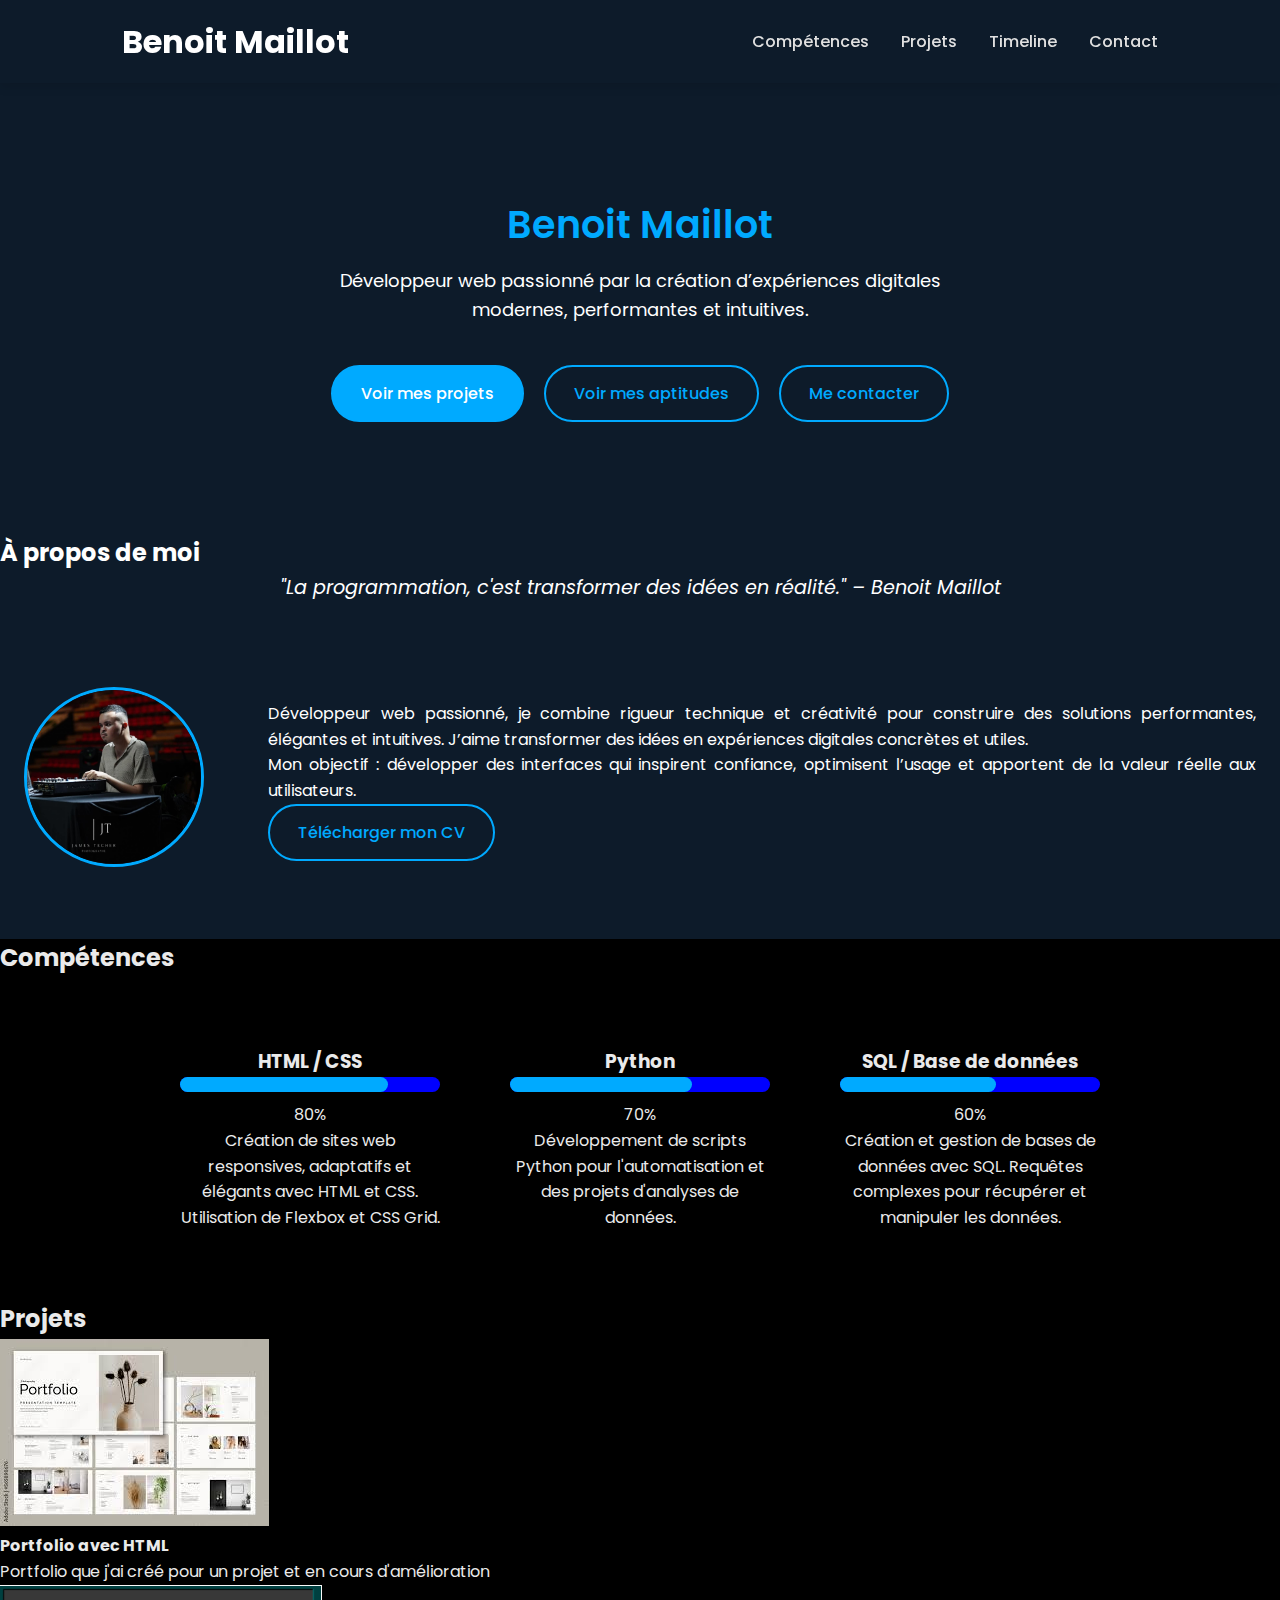
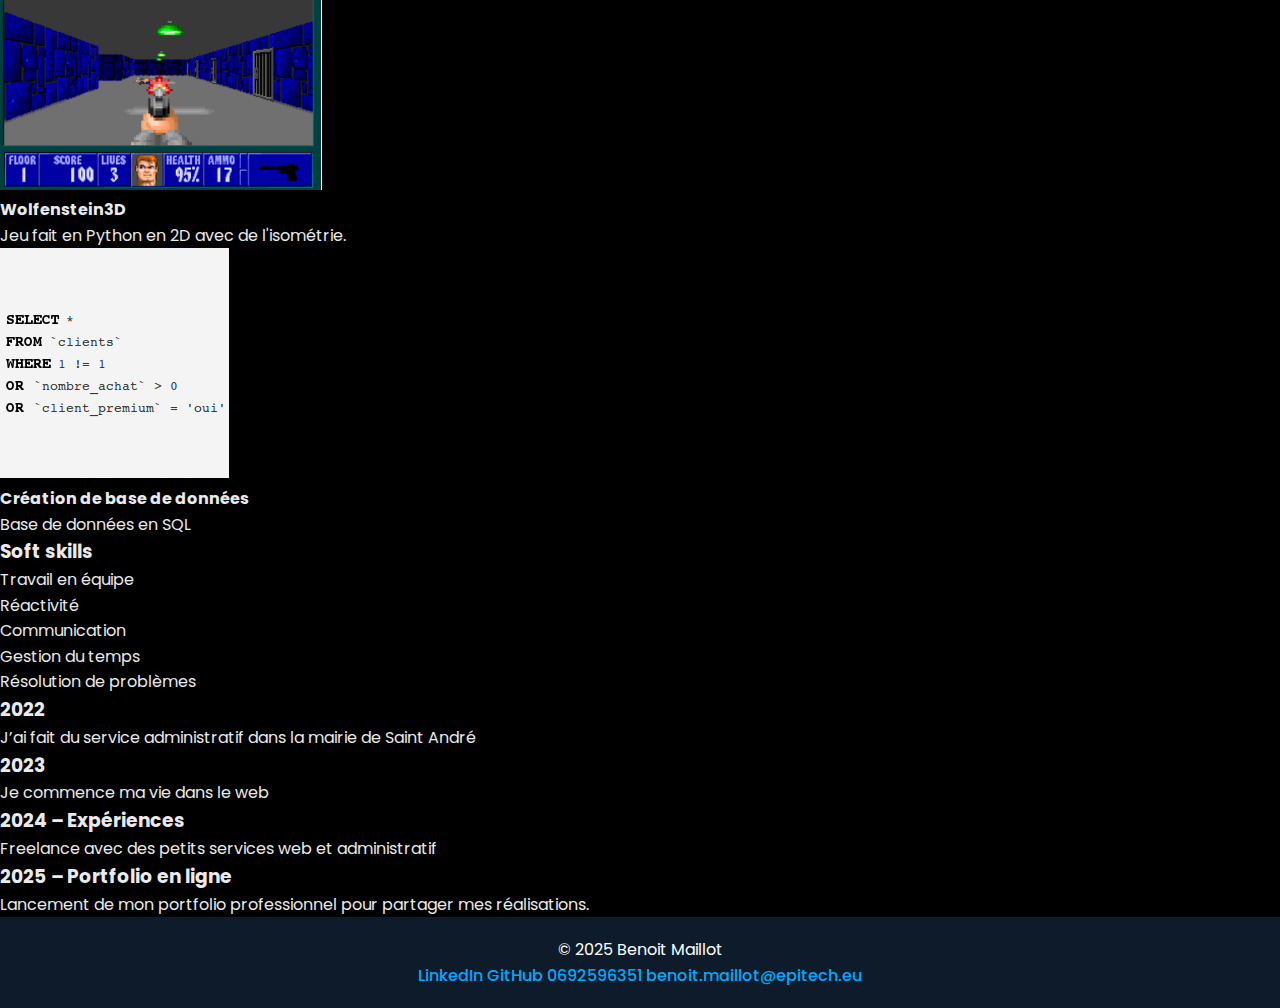
<file: index.html>
<!DOCTYPE html>
<html lang="fr">

<head>
  <meta charset="UTF-8" />
  <meta name="viewport" content="width=device-width, initial-scale=1" />
  <title>Portfolio – Benoit Maillot</title>
  <meta name="description" content="Portfolio professionnel de Benoit Maillot – développeur web." />
  <link rel="stylesheet" href="style.css" />
  <link href="https://fonts.googleapis.com/css2?family=Poppins:wght@300;400;600&display=swap" rel="stylesheet" />
  <link rel="icon" href="favicon.ico" />
  <meta property="og:title" content="Portfolio – Benoit Maillot" />
  <meta property="og:description" content="Découvrez mes projets et compétences en développement web." />
  <meta property="og:type" content="website" />
  <meta property="og:url" content="https://benoit.com" />
  <meta property="og:image" content="https://benoit.com/og-image.jpg" />
</head>

<body>
  <header>
    <div class="header-container">
      <h1>Benoit Maillot</h1>
      <nav aria-label="Navigation principale">
        <ul>
          <li><a href="#skills">Compétences</a></li>
          <li><a href="#projects">Projets</a></li>
          <li><a href="#timeline">Timeline</a></li>
          <li><a href="form.html">Contact</a></li>
        </ul>
      </nav>
    </div>
  </header>

  <main>
    <section id="hero" role="banner" aria-label="Introduction">
      <div class="hero-content">
        <h2><span>Benoit Maillot</span></h2>
        <p class="subtitle">
          Développeur web passionné par la création d’expériences digitales modernes, performantes et
          intuitives.
        </p>
        <div class="hero-buttons">
          <a href="#projects" class="btn btn-primary">Voir mes projets</a>
          <a href="#skills" class="btn btn-secondary">Voir mes aptitudes</a>
          <a href="form.html#contact" class="btn btn-tertiary">Me contacter</a>
        </div>
      </div>
    </section>

    <section id="about" aria-labelledby="about-title">
      <h2 id="about-title">À propos de moi</h2>
      <p class="quote" aria-live="polite">"La programmation, c'est transformer des idées en réalité." – Benoit Maillot</p>
      <div class="about-container">
        <div class="about-img">
          <img
            src="att.8j7kuPtaCdYiMcbo_upzJdRa1YZRt8cuaKiVrNkD5SI.JPG"
            alt="Photo de Benoit Maillot"
            loading="lazy"
            width="180"
            height="180"
          />
        </div>
        <div class="about-text">
          <p>
            Développeur web passionné, je combine rigueur technique et créativité pour construire des solutions
            performantes, élégantes et intuitives. J’aime transformer des idées en expériences digitales
            concrètes et utiles.
          </p>
          <p>
            Mon objectif : développer des interfaces qui inspirent confiance, optimisent l’usage et apportent de la
            valeur réelle aux utilisateurs.
          </p>
          <a href="CV 2024.pdf" class="btn btn-secondary" download="CV_Benoit_Maillot" aria-label="Télécharger le CV de Benoit Maillot">Télécharger mon CV</a>
        </div>
      </div>
    </section>

    <section id="skills" aria-label="Compétences">
      <h2>Compétences</h2>
      <div class="skills-container">
        <article class="skill" aria-labelledby="skill-html">
          <h3 id="skill-html">HTML / CSS</h3>
          <div class="skill-bar-container" role="progressbar" aria-valuemin="0" aria-valuemax="100" aria-valuenow="80" aria-label="Compétence HTML CSS 80 pour cent">
            <div class="skill-progress" style="width: 80%;"></div>
          </div>
          <span class="percentage">80%</span>
          <p class="skill-description">Création de sites web responsives, adaptatifs et élégants avec HTML et CSS. Utilisation de Flexbox et CSS Grid.</p>
        </article>

        <article class="skill" aria-labelledby="skill-python">
          <h3 id="skill-python">Python</h3>
          <div class="skill-bar-container" role="progressbar" aria-valuemin="0" aria-valuemax="100" aria-valuenow="70" aria-label="Compétence Python 70 pour cent">
            <div class="skill-progress" style="width: 70%;"></div>
          </div>
          <span class="percentage">70%</span>
          <p class="skill-description">Développement de scripts Python pour l'automatisation et des projets d'analyses de données.</p>
        </article>

        <article class="skill" aria-labelledby="skill-sql">
          <h3 id="skill-sql">SQL / Base de données</h3>
          <div class="skill-bar-container" role="progressbar" aria-valuemin="0" aria-valuemax="100" aria-valuenow="60" aria-label="Compétence SQL 60 pour cent">
            <div class="skill-progress" style="width: 60%;"></div>
          </div>
          <span class="percentage">60%</span>
          <p class="skill-description">Création et gestion de bases de données avec SQL. Requêtes complexes pour récupérer et manipuler les données.</p>
        </article>
      </div>
    </section>

    <section id="projects-softskills" aria-label="Projets et compétences personnelles">
      <div id="projects" aria-labelledby="projects-title">
        <h2 id="projects-title">Projets</h2>
        <div class="project-gallery">
          <article class="project" tabindex="0" aria-label="Projet Portfolio avec HTML">
            <img src="portfolio_example.jpeg" alt="Capture d'écran de mon projet Portfolio avec HTML" loading="lazy" />
            <h4>Portfolio avec HTML</h4>
            <p>Portfolio que j'ai créé pour un projet et en cours d'amélioration</p>
          </article>
          <article class="project" tabindex="0" aria-label="Projet Wolfenstein3D">
            <img src="Wolfenstein_3D.png" alt="Capture d'écran du projet Wolfenstein 3D" loading="lazy" />
            <h4>Wolfenstein3D</h4>
            <p>Jeu fait en Python en 2D avec de l'isométrie.</p>
          </article>
          <article class="project" tabindex="0" aria-label="Projet création de base de données SQL">
            <img src="sql_logo.png" alt="Logo SQL" loading="lazy" />
            <h4>Création de base de données</h4>
            <p>Base de données en SQL</p>
          </article>
        </div>
      </div>

      <div class="soft-skills" aria-labelledby="soft-skills-title">
        <h3 id="soft-skills-title">Soft skills</h3>
        <ul>
          <li>Travail en équipe</li>
          <li>Réactivité</li>
          <li>Communication</li>
          <li>Gestion du temps</li>
          <li>Résolution de problèmes</li>
        </ul>
      </div>
    </section>

    <section id="timeline" aria-label="Timeline professionnelle">
      <div class="timeline">
        <div class="container left">
          <div class="content">
            <h3>2022</h3>
            <p>J’ai fait du service administratif dans la mairie de Saint André</p>
          </div>
        </div>
        <div class="container right">
          <div class="content">
            <h3>2023</h3>
            <p>Je commence ma vie dans le web</p>
          </div>
        </div>
        <div class="container left">
          <div class="content">
            <h3>2024 – Expériences</h3>
            <p>Freelance avec des petits services web et administratif</p>
          </div>
        </div>
        <div class="container right">
          <div class="content">
            <h3>2025 – Portfolio en ligne</h3>
            <p>Lancement de mon portfolio professionnel pour partager mes réalisations.</p>
          </div>
        </div>
      </div>
    </section>
  </main>

  <footer>
    <p>&copy; 2025 Benoit Maillot</p>
    <nav class="social-links" aria-label="Réseaux sociaux et contact">
      <a href="https://www.linkedin.com/in/benoit-maillot" target="_blank" rel="noopener noreferrer">LinkedIn</a>
      <a href="https://github.com/ben97100" target="_blank" rel="noopener noreferrer">GitHub</a>
      <a href="tel:0692596351">0692596351</a>
      <a href="mailto:benoit.maillot@epitech.eu">benoit.maillot@epitech.eu</a>
    </nav>
  </footer>
</body>

</html>
</file>
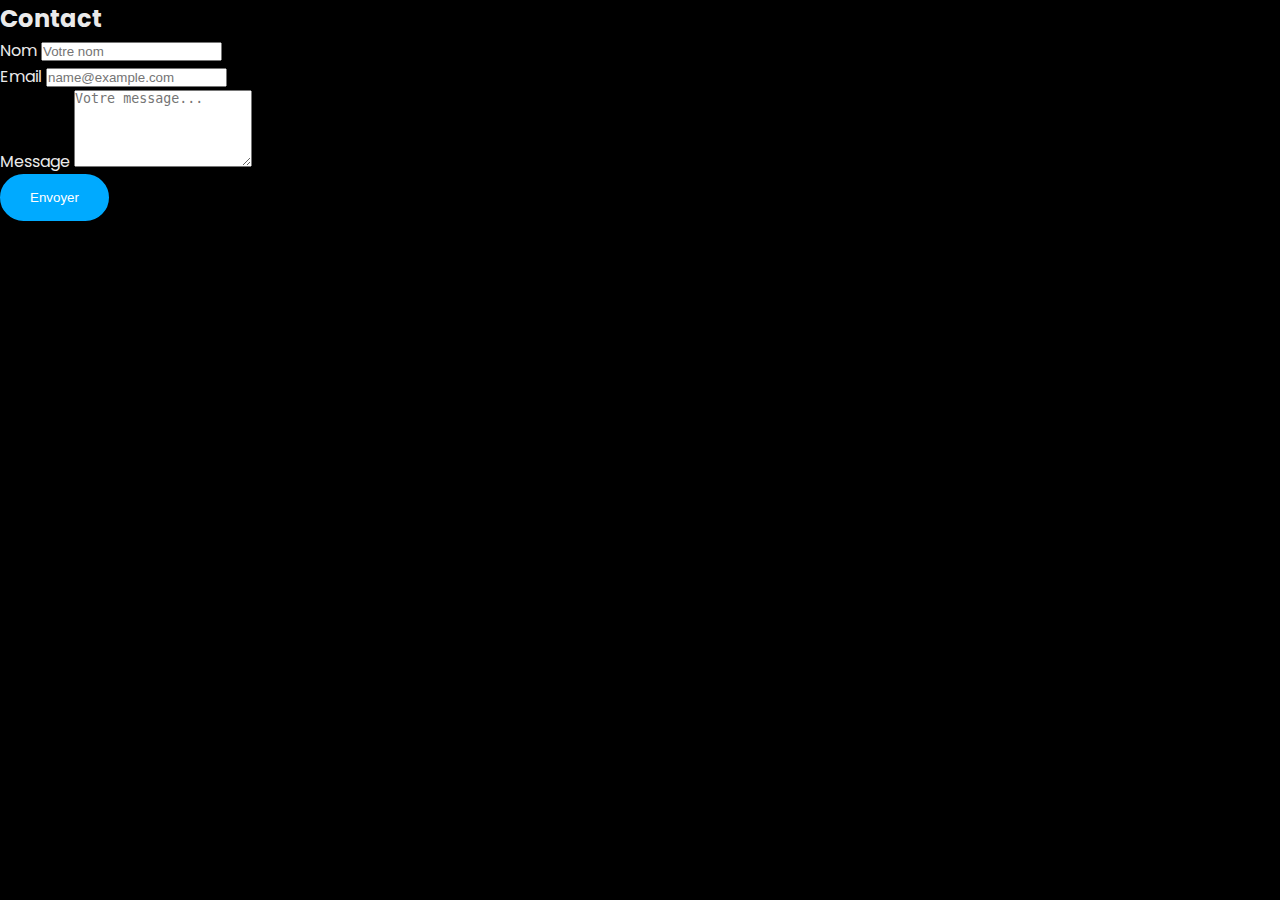
<file: form.html>
<!DOCTYPE html>
<html lang="fr">

<head>
  <meta charset="UTF-8" />
  <meta name="viewport" content="width=device-width, initial-scale=1" />
  <title>Contact – Benoit Maillot</title>
  <link rel="stylesheet" href="style.css" />
  <link href="https://fonts.googleapis.com/css2?family=Poppins:wght@300;400;600&display=swap" rel="stylesheet" />
  <link rel="icon" href="favicon.ico" />
</head>

<body>
  <main>
    <section id="contact" aria-labelledby="contact-title">
      <h2 id="contact-title">Contact</h2>
      <form action="#" method="post" novalidate>
        <div>
          <label for="name">Nom</label>
          <input type="text" id="name" name="name" placeholder="Votre nom" required autocomplete="name" />
        </div>
        <div>
          <label for="email">Email</label>
          <input
            type="email"
            id="email"
            name="email"
            placeholder="name@example.com"
            required
            autocomplete="email"
            pattern="[a-z0-9._%+-]+@[a-z0-9.-]+\.[a-z]{2,}$"
            title="Veuillez saisir une adresse email valide"
          />
        </div>
        <div>
          <label for="message">Message</label>
          <textarea id="message" name="message" rows="5" placeholder="Votre message..." required></textarea>
        </div>
        <button type="submit" class="btn btn-primary">Envoyer</button>
      </form>
    </section>
  </main>
</body>

</html>
</file>
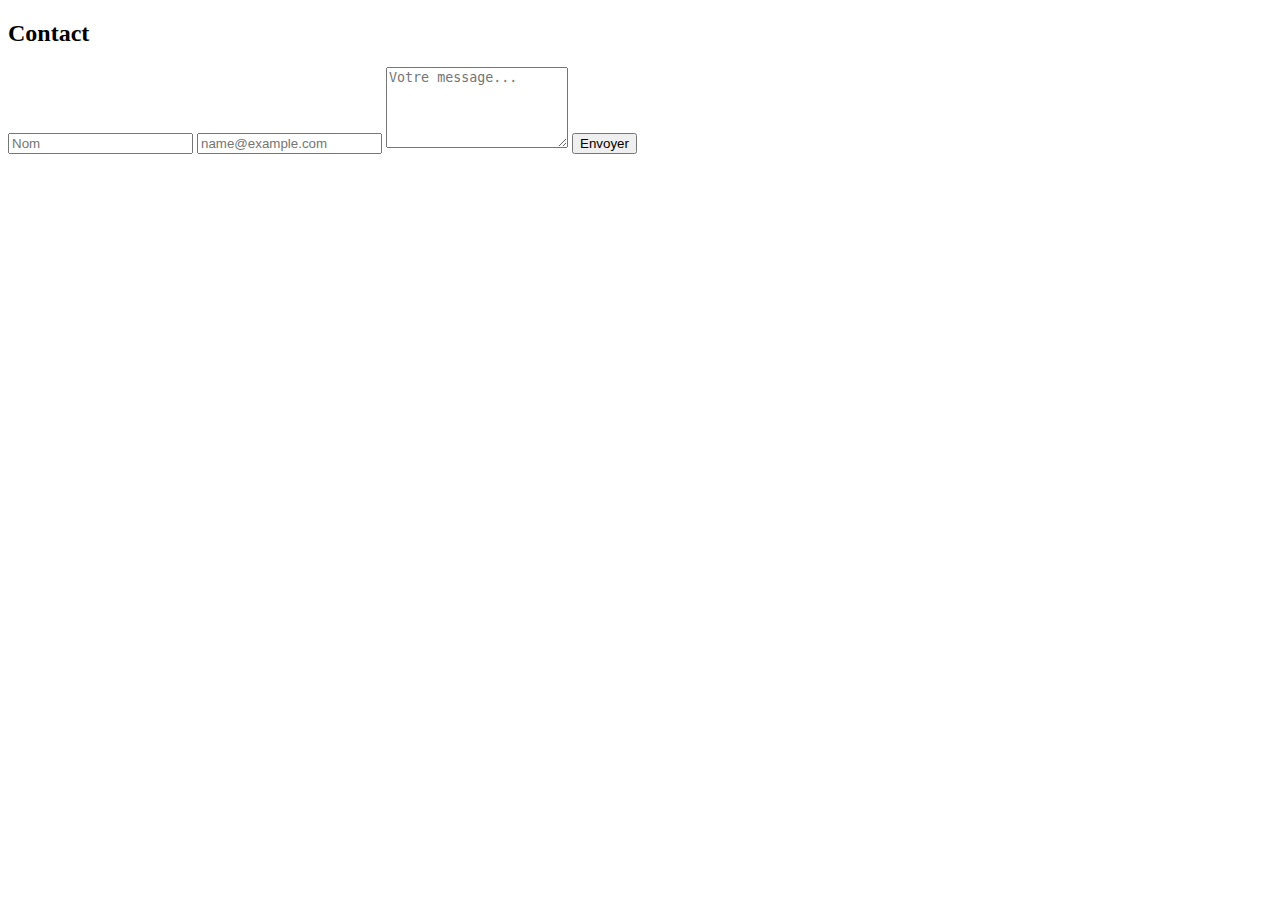
<file: portfolio/form.html>
<!DOCTYPE html>
<html lang="en">
<head>
    <meta charset="UTF-8">
    <meta name="viewport" content="width=device-width, initial-scale=1.0">
    <title>Document</title>
</head>
<body>
    <section id="contact">
    <h2>Contact</h2>
    <form action="#" method="post">      <input type="text" id="name" name="name" placeholder="Nom" required>
      <input type="email" id="email" name="email" placeholder="name@example.com" required>
      <textarea id="message" name="message" rows="5" placeholder="Votre message..." required></textarea>
      <button type="submit">Envoyer</button>
    </form>
  </section>
    
</body>
</html>
</file>
<file: style.css>
:root {
  --bg: #000;
  --light: #eaeaea;
  --white: #fff;
  --blue: #00aaff;
  --dark: #0d1b2a;
}

* {
  margin: 0;
  padding: 0;
  box-sizing: border-box;
}

html {
  scroll-behavior: smooth;
}

body {
  font-family: "Poppins", "Segoe UI", sans-serif;
  background: var(--bg);
  color: var(--light);
  line-height: 1.6;
}

header, footer, #hero, #about, .box {
  background: var(--dark);
  color: var(--white);
}

header {
  position: sticky;
  top: 0;
  z-index: 10;
  padding: 16px 0;
  box-shadow: 0 4px 10px rgba(0, 0, 0, 0.1);
}

.header-container, nav ul {
  display: flex;
  align-items: center;
  justify-content: space-between;
}

.header-container {
  max-width: 1100px;
  margin: auto;
  padding: 0 32px;
}

nav ul {
  list-style: none;
  gap: 32px;
}

nav a {
  color: #e0e0e0;
  text-decoration: none;
  font-weight: 500;
  transition: 0.3s;
}

nav a:hover {
  color: var(--blue);
}

.btn {
  padding: 14px 28px;
  border-radius: 30px;
  border: 2px solid;
  font-weight: 500;
  text-align: center;
  display: inline-block;
  cursor: pointer;
  text-decoration: none;
  transition: 0.3s;
}

.btn-primary {
  background: var(--blue);
  color: var(--white);
  border-color: var(--blue);
}

.btn-secondary, .btn-tertiary {
  background: transparent;
  color: var(--blue);
  border-color: var(--blue);
}

.btn:hover {
  background: var(--blue);
  color: var(--white);
  transform: translateY(-5px);
  box-shadow: 0 4px 12px rgba(0, 0, 0, 0.15);
}

#hero {
  text-align: center;
  padding: 112px 32px;
}

#hero h2 {
  font-size: 38px;
  font-weight: 600;
  margin-bottom: 0.7rem;
}

#hero h2 span {
  color: var(--blue);
}

#hero p {
  max-width: 650px;
  margin: 0 auto 40px;
  font-size: 18px;
}

.hero-buttons {
  display: flex;
  justify-content: center;
  gap: 20px;
}

@keyframes fadeInUp {
  from {
    opacity: 0;
    transform: translateY(20px);
  }
  to {
    opacity: 1;
    transform: translateY(0);
  }
}

.about-container {
  display: flex;
  flex-direction: column;
  gap: 32px;
  align-items: center;
  padding: 64px 24px;
}

.about-img img {
  width: 180px;
  height: 180px;
  border-radius: 50%;
  object-fit: cover;
  border: 3px solid var(--blue);
}

.about-text p {
  text-align: justify;
}

.quote {
  text-align: center;
  font-style: italic;
  font-size: 1.2rem;
  margin-bottom: 20px;
}

.skills-container {
  display: flex;
  flex-wrap: wrap;
  justify-content: center;
  gap: 30px;
  padding: 50px 20px;
}

.skill {
  width: 300px;
  background: var(--bg);
  padding: 20px;
  border-radius: 10px;
  text-align: center;
  box-shadow: 0 4px 8px rgba(0,0,0,0.1);
}

.skill-bar-container {
  height: 15px;
  background: blue;
  border-radius: 10px;
  margin-bottom: 10px;
}

.skill-progress {
  height: 100%;
  background: var(--blue);
  border-radius: 10px;
  transition: width 1s ease-out;
}

footer {
  text-align: center;
  padding: 20px;
}

footer a {
  color: var(--blue);
  text-decoration: none;
}

footer a:hover {
  text-decoration: underline;
}

@media (min-width: 768px) {
  .about-container {
    flex-direction: row;
    justify-content: space-between;
  }
  .about-text {
    padding-left: 32px;
  }
}

@media (min-width: 320px) and (max-width: 768px) {
  .skills-container {
    flex-direction: column;
  }
}
</file>
